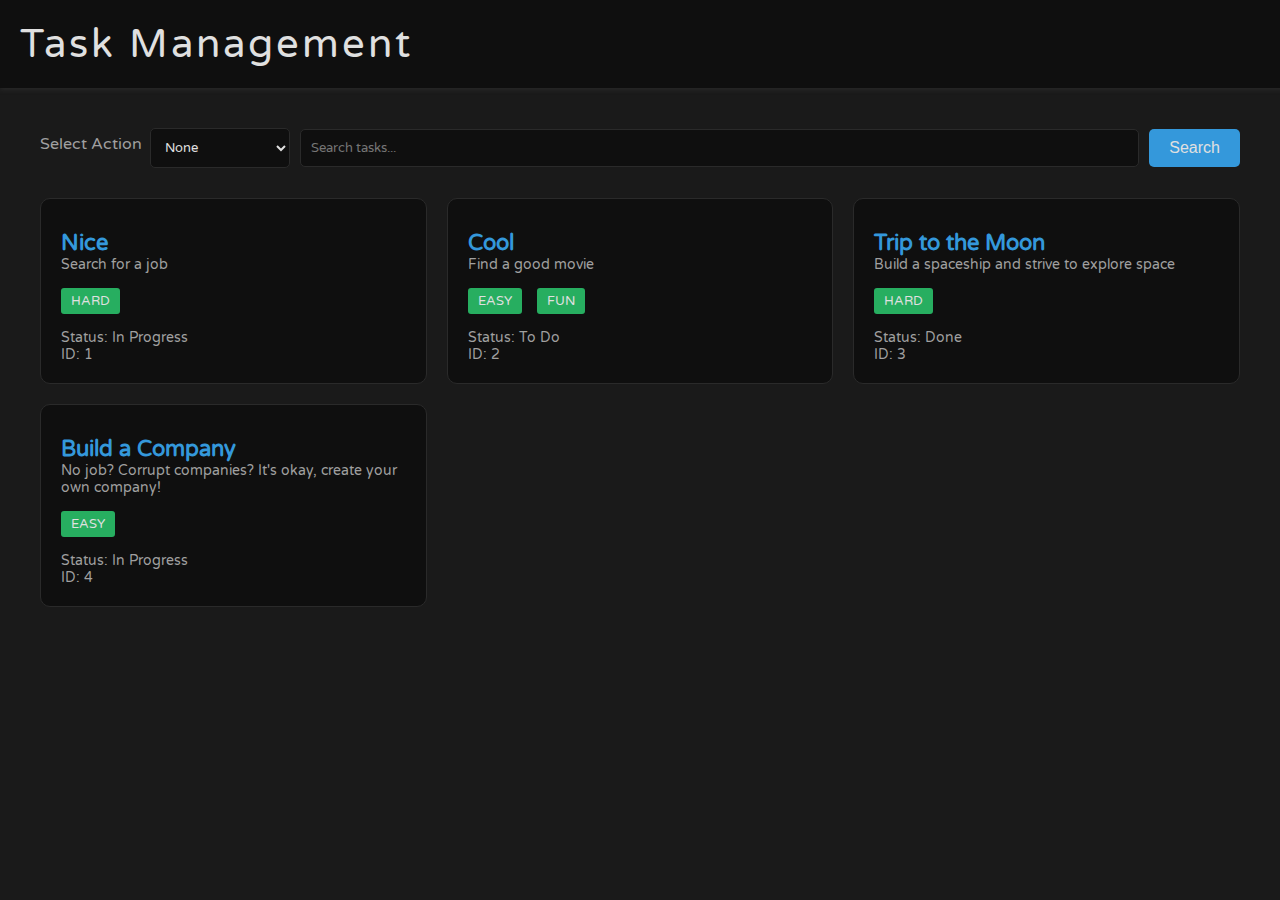
<file: index.html>
<!DOCTYPE html>
<html lang="en">
  <head>
    <meta charset="UTF-8" />
    <meta name="viewport" content="width=device-width, initial-scale=1.0" />
    <title>Task Management</title>
    <link rel="preconnect" href="https://fonts.googleapis.com" />
    <link rel="preconnect" href="https://fonts.gstatic.com" crossorigin />
    <link
      href="https://fonts.googleapis.com/css2?family=Roboto:ital,wght@0,100;0,300;0,400;0,500;0,700;0,900;1,100;1,300;1,400;1,500;1,700;1,900&family=Varela+Round&display=swap"
      rel="stylesheet"
    />
    <link rel="stylesheet" href="./assets/css/app.css" />
  </head>
  <body>
    <header>
      <h1>Task Management</h1>
    </header>
    <div class="container">
      <div id="searchContainer">
        <div class="buttons">
          <label for="taskAction">Select Action</label>
          <select id="taskAction">
            <option value="none">None</option>
            <option value="create">Create</option>
            <option value="edit">Edit</option>
            <option value="delete">Delete</option>
          </select>
        </div>
        <input
          type="text"
          id="searchInput"
          placeholder="Search tasks..."
          oninput="handleInputChange()"
        />

        <button id="searchBtn">Search</button>
      </div>
      <div id="tasksContainer" class="tasks-grid"></div>
    </div>
    <script src="./assets/js/app.js"></script>
  </body>
</html>
</file>
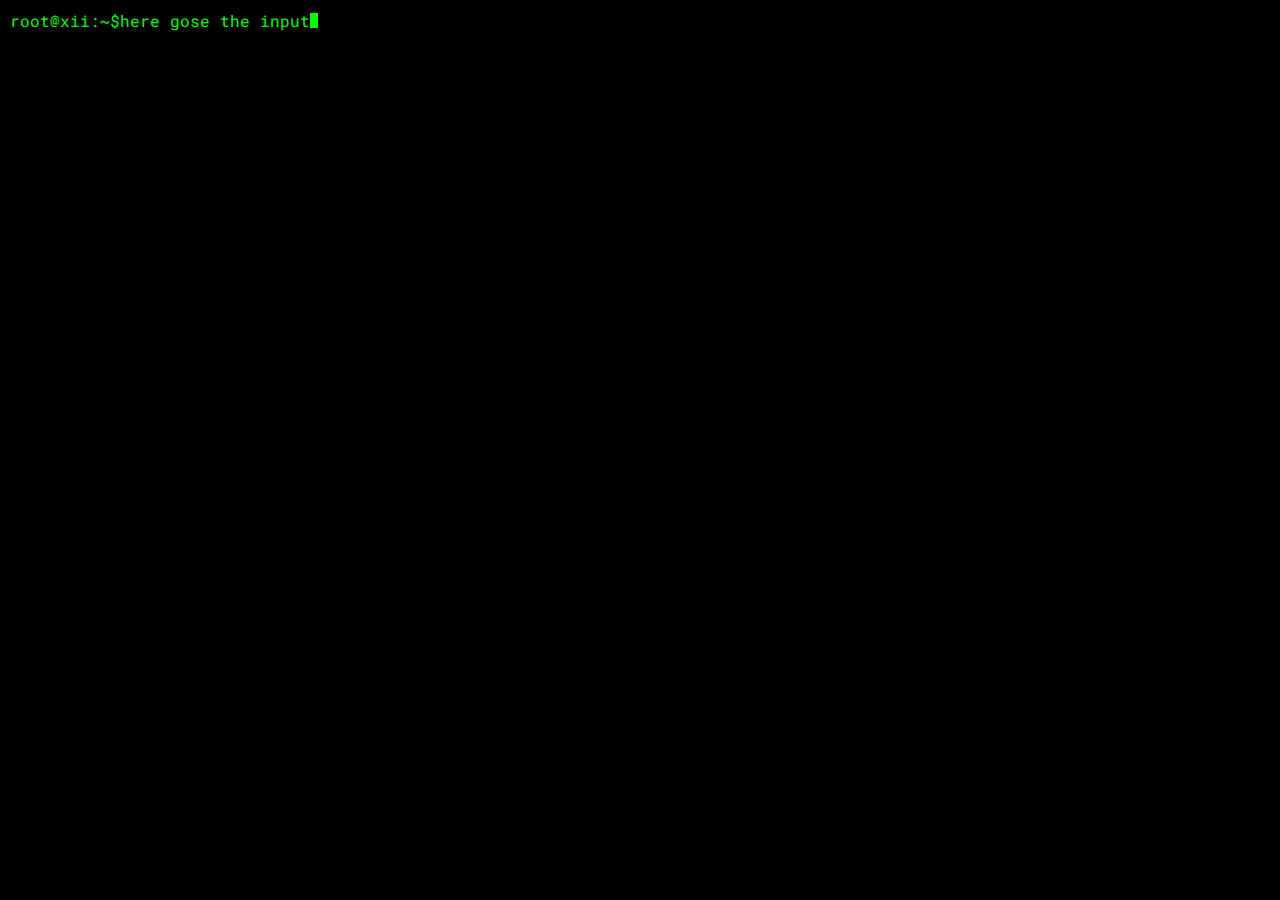
<file: cli.html>
<!DOCTYPE html>
<html lang="en">
  <head>
    <meta charset="UTF-8" />
    <meta name="viewport" content="width=device-width, initial-scale=1.0" />
    <title>CLI</title>
    <link rel="preconnect" href="https://fonts.googleapis.com" />
    <link rel="preconnect" href="https://fonts.gstatic.com" crossorigin />
    <link
      href="https://fonts.googleapis.com/css2?family=Roboto+Mono:ital,wght@0,100..700;1,100..700&display=swap"
      rel="stylesheet"
    />
    <style>
      * {
        /* border: 2px red solid; */
        box-sizing: border-box;
      }
      body,
      html {
        font-family: 'Roboto Mono', monospace;
        margin: 0;
        padding: 0;
        height: 100%;
        overflow: transparent;
        background-color: #000;
        color: lime;
      }
      #shell {
        width: 100%;
        height: 100%;
        overflow-y: auto;
        padding: 10px;
        box-sizing: border-box;
      }

      #command {
        display: flex;
        align-items: center;
      }

      .cursor {
        display: inline-block;
        width: 8px;
        height: 15px;
        background-color: lime;
        animation: blink 0.7s infinite;
      }
      @keyframes blink {
        0% {
          opacity: 0;
        }
        50% {
          opacity: 1;
        }
        100% {
          opacity: 0;
        }
      }
      .transparent {
        opacity: 0;
        /* ignore element space */
        position: absolute;
      }
    </style>
  </head>
  <body>
    <div id="shell">
      <div id="command">
        <span>root@xii:~$ </span>
        <!-- dummy transparent copy the value to span! time to sleep!!!! -->
        <span>here gose the input</span>
        <input type="text" class="transparent" value="asdsdad" autofocus />
        <span class="cursor"></span>
      </div>
    </div>

  </body>
</html>
</file>
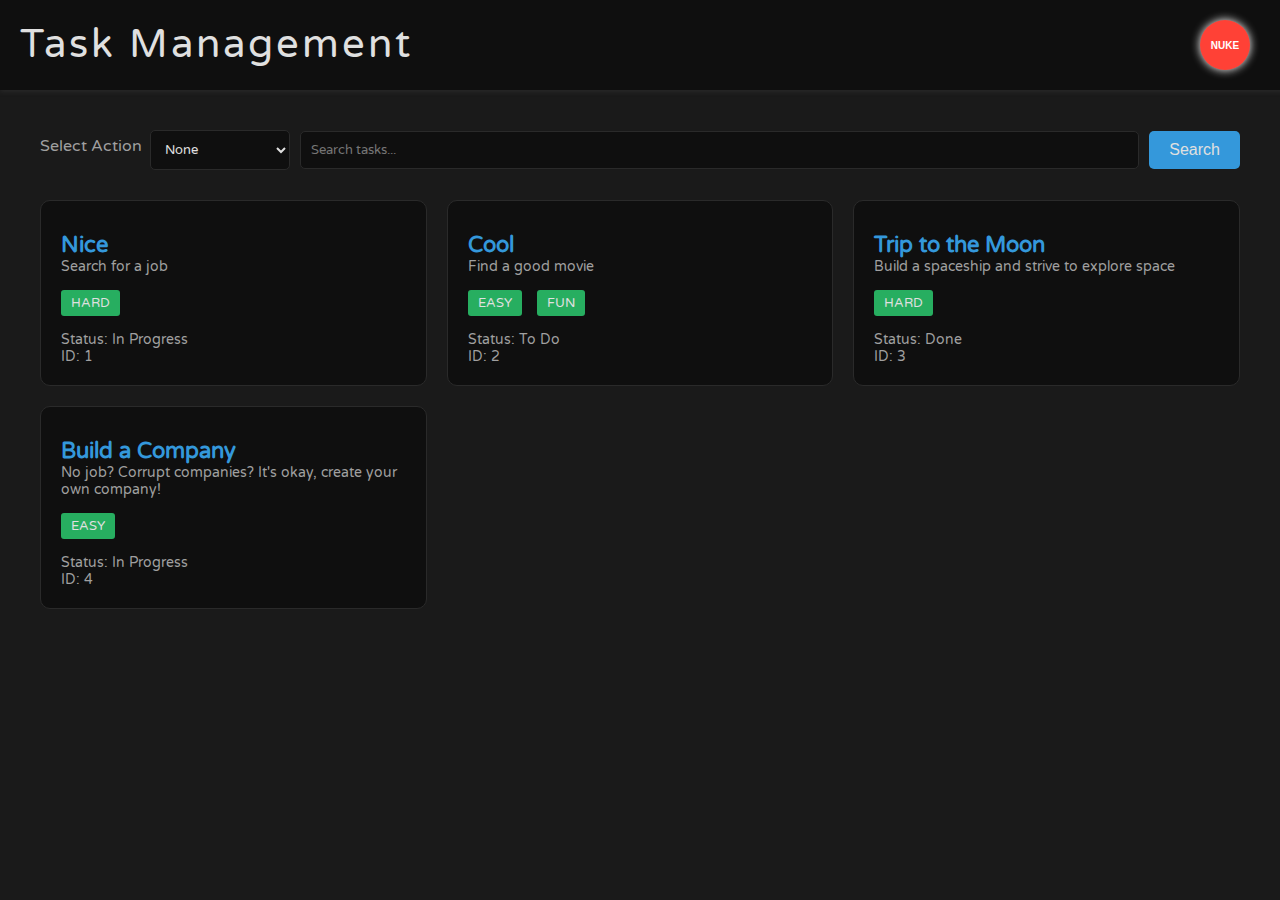
<file: gui.html>
<!DOCTYPE html>
<html lang="en">
  <head>
    <meta charset="UTF-8" />
    <meta name="viewport" content="width=device-width, initial-scale=1.0" />
    <title>Task Management</title>
    <link rel="preconnect" href="https://fonts.googleapis.com" />
    <link rel="preconnect" href="https://fonts.gstatic.com" crossorigin />
    <link
      href="https://fonts.googleapis.com/css2?family=Roboto:ital,wght@0,100;0,300;0,400;0,500;0,700;0,900;1,100;1,300;1,400;1,500;1,700;1,900&family=Varela+Round&display=swap"
      rel="stylesheet"
    />
    <link rel="stylesheet" href="./assets/css/app.css" />
  </head>
  <body>
    <header>
      <h1>Task Management</h1>
      <button class="nuke-button" onclick="clearlocalStorageDotCom()">
        Nuke
      </button>
    </header>
    <div class="container">
      <div id="searchContainer">
        <div class="buttons">
          <label for="taskAction">Select Action</label>
          <select id="taskAction">
            <option value="none">None</option>
            <option value="create">Create</option>
            <option value="edit">Edit</option>
            <option value="delete">Delete</option>
            <option value="toggle">Toggle</option>
          </select>
        </div>
        <input
          type="text"
          id="searchInput"
          placeholder="Search tasks..."
          oninput="handleInputChange()"
        />
        <button id="searchBtn">Search</button>
      </div>

      <div id="createTaskForm" class="hidden">
        <h2>Create New Task</h2>
        <div class="form-group">
          <label for="taskTitle">Title:</label>
          <input
            type="text"
            id="taskTitle"
            placeholder="Enter task title"
            required
          />
        </div>
        <div class="form-group">
          <label for="taskDescription">Description:</label>
          <textarea
            id="taskDescription"
            placeholder="Enter task description"
            required
          ></textarea>
        </div>
        <div class="form-group">
          <label for="taskLabels">Labels (comma-separated):</label>
          <input
            type="text"
            id="taskLabels"
            placeholder="Enter labels (e.g., work, personal)"
          />
        </div>
        <div class="form-group">
          <label for="taskStatus">Status:</label>
          <select id="taskStatus">
            <option value="1">To Do</option>
            <option value="2">In Progress</option>
            <option value="3">Done</option>
          </select>
        </div>
        <button id="confirmCreate">Create Task</button>
      </div>

      <div id="deleteTaskForm" class="hidden">
        <h2>Delete Task</h2>
        <div class="form-group">
          <label for="deleteTaskSelect">Select Task to Delete:</label>
          <select id="deleteTaskSelect"></select>
        </div>
        <button id="confirmDelete">Delete Task</button>
      </div>

      <div id="toggleTaskForm" class="hidden">
        <h2>Toggle Task</h2>
        <div class="form-group">
          <label for="toggleTaskSelect">Select Task to Toggle:</label>
          <select id="toggleTaskSelect"></select>
        </div>
        <button id="confirmToggle">Toggle Task</button>
      </div>

      <div id="editTaskForm" class="hidden">
        <h2>Edit Task</h2>
        <div class="form-group">
          <label for="editTaskSelect">Select Task to Edit:</label>
          <select id="editTaskSelect"></select>
        </div>
        <div class="form-group">
          <label for="editTaskTitle">Title:</label>
          <input
            type="text"
            id="editTaskTitle"
            placeholder="Enter new task title"
            required
          />
        </div>
        <div class="form-group">
          <label for="editTaskDescription">Description:</label>
          <textarea
            id="editTaskDescription"
            placeholder="Enter new task description"
            required
          ></textarea>
        </div>
        <div class="form-group">
          <label for="editTaskLabels">Labels (comma-separated `,`):</label>
          <input
            type="text"
            id="editTaskLabels"
            placeholder="Enter new labels (e.g., work, personal)"
          />
        </div>
        <div class="form-group">
          <label for="editTaskStatus">Status:</label>
          <select id="editTaskStatus">
            <option value="1">To Do</option>
            <option value="2">In Progress</option>
            <option value="3">Done</option>
          </select>
        </div>
        <button id="confirmEdit">Update Task</button>
      </div>

      <div id="tasksContainer" class="tasks-grid"></div>
    </div>

    <script src="./assets/js/app.js"></script>
  </body>
</html>
</file>
<file: assets/css/app.css>
:root {
  --bg-dark: #1a1a1a;
  --bg-darker: #0f0f0f;
  --text-light: #e0e0e0;
  --text-dim: #a0a0a0;
  --accent-blue: #3498db;
  --accent-green: #27ae60;
  --border-color: #2a2a2a;
  --error-color: #e74c3c;
}
* {
  margin: 0;
  padding: 0;
}
body {
  font-family: 'Varela Round', sans-serif;
  background-color: var(--bg-dark);
  color: var(--text-light);
}
header {
  width: 100%;
  display: flex;
  background-color: var(--bg-darker);
  padding: 20px;
  box-shadow: 0 2px 5px rgba(100, 100, 100, 0.2);
}

h1 {
  font-size: 2.5rem;
  font-weight: lighter;
  letter-spacing: 3px;
}

.container {
  /* border: 2px solid red; */
  max-width: 1200px;
  margin: 0 auto;
  padding: 40px;
}

/* good reference  */
/* https://css-tricks.com/auto-sizing-columns-css-grid-auto-fill-vs-auto-fit/ */
.tasks-grid {
  display: grid;
  grid-template-columns: repeat(auto-fill, minmax(300px, 1fr));

  gap: 20px;
  margin-top: 30px;
}

.task-card {
  background-color: var(--bg-darker);
  border: 1px solid var(--border-color);
  border-radius: 10px;
  padding: 20px;
  /* margin 20px; */
  transition: all 0.3s ease;
}

.task-card:hover {
  transform: translateY(-5px);
  box-shadow: 0 0px 4px var(--accent-green);
}

.task-card h3 {
  margin-top: 10px;
  color: var(--accent-blue);
  font-size: 1.4rem;
}

.task-card p {
  color: var(--text-dim);
  font-size: 0.9rem;
}

.task-card .labels {
  text-transform: uppercase;
  display: flex;
  flex-wrap: wrap;
  gap: 15px;
  margin: 15px 0;
}

.task-card .label {
  background-color: var(--accent-green);
  color: var(--text-light);
  padding: 5px 10px;
  border-radius: 3px;
  font-size: 0.8rem;
  text-transform: uppercase;
}
.container .buttons {
  display: flex;
  align-items: center;
  width: 30%;
  min-width: 250px;
}
.buttons label {
  min-width: 110px;
}
#searchContainer {
  display: flex;
  align-items: center;
  gap: 10px;
  margin-bottom: 20px;
  justify-content: space-between;
  width: 100%;
}

#searchInput {
  flex-grow: 1;
}

.container button {
  padding: 10px 20px;
  font-size: 16px;
  cursor: pointer;
  background-color: var(--accent-blue);
  color: var(--text-light);
  border: none;
  border-radius: 5px;
  transition: all 0.3s ease;
}

.container button:hover {
  background-color: #2980b9;
}

.buttons span {
  margin: auto 0;
}

textarea,
select,
input {
  width: 100%;
  padding: 10px;
  background-color: var(--bg-darker);
  border: 1px solid var(--border-color);
  border-radius: 5px;
  color: var(--text-light);
  font-family: 'Varela Round', sans-serif;
}

textarea:focus,
select:focus,
input:focus {
  outline: none;
  border-color: var(--accent-blue);
}

.form-group {
  margin-bottom: 20px;
}
label {
  display: block;
  margin-bottom: 8px;
  color: var(--text-dim);
}

.hidden {
  display: none;
}

#tasksContainer {
  margin-top: 30px;
}
h2 {
  color: var(--accent-blue);
  margin-bottom: 20px;
}

.nuke-button {
  margin-left: auto;
  margin-right: 50px;
  width: 50px;
  height: 50px;
  font-size: 10px;
  font-weight: bold;
  text-transform: uppercase;
  color: white;
  background-color: #ff4136;
  border: none;
  border-radius: 50%;
  cursor: pointer;

  transition: all 0.3s ease;
  box-shadow: 0px 0px 10px rgb(255, 255, 255);
  /* transform: translateY(-2px); */
}

.nuke-button:hover {
  transform: scale(1.2);
  box-shadow: 0px 0px 0px rgb(255, 255, 255);
}
</file>
